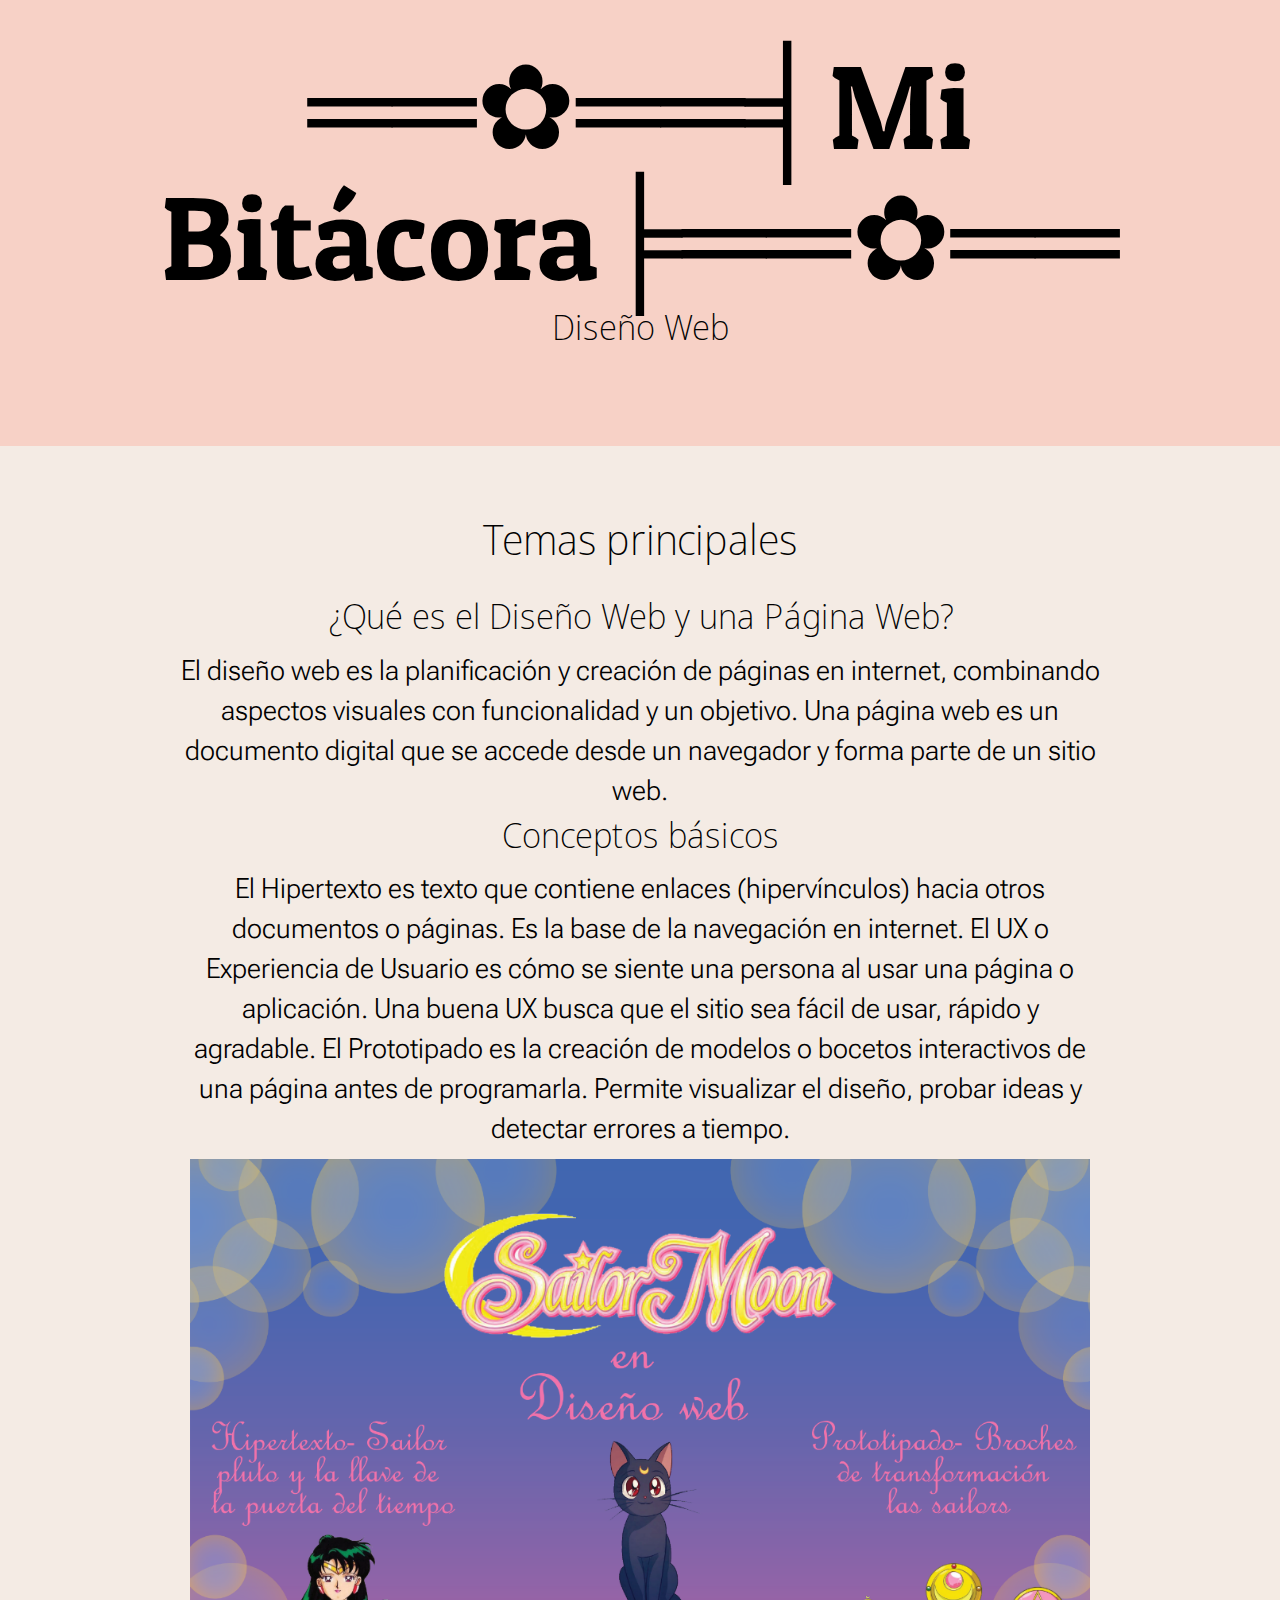
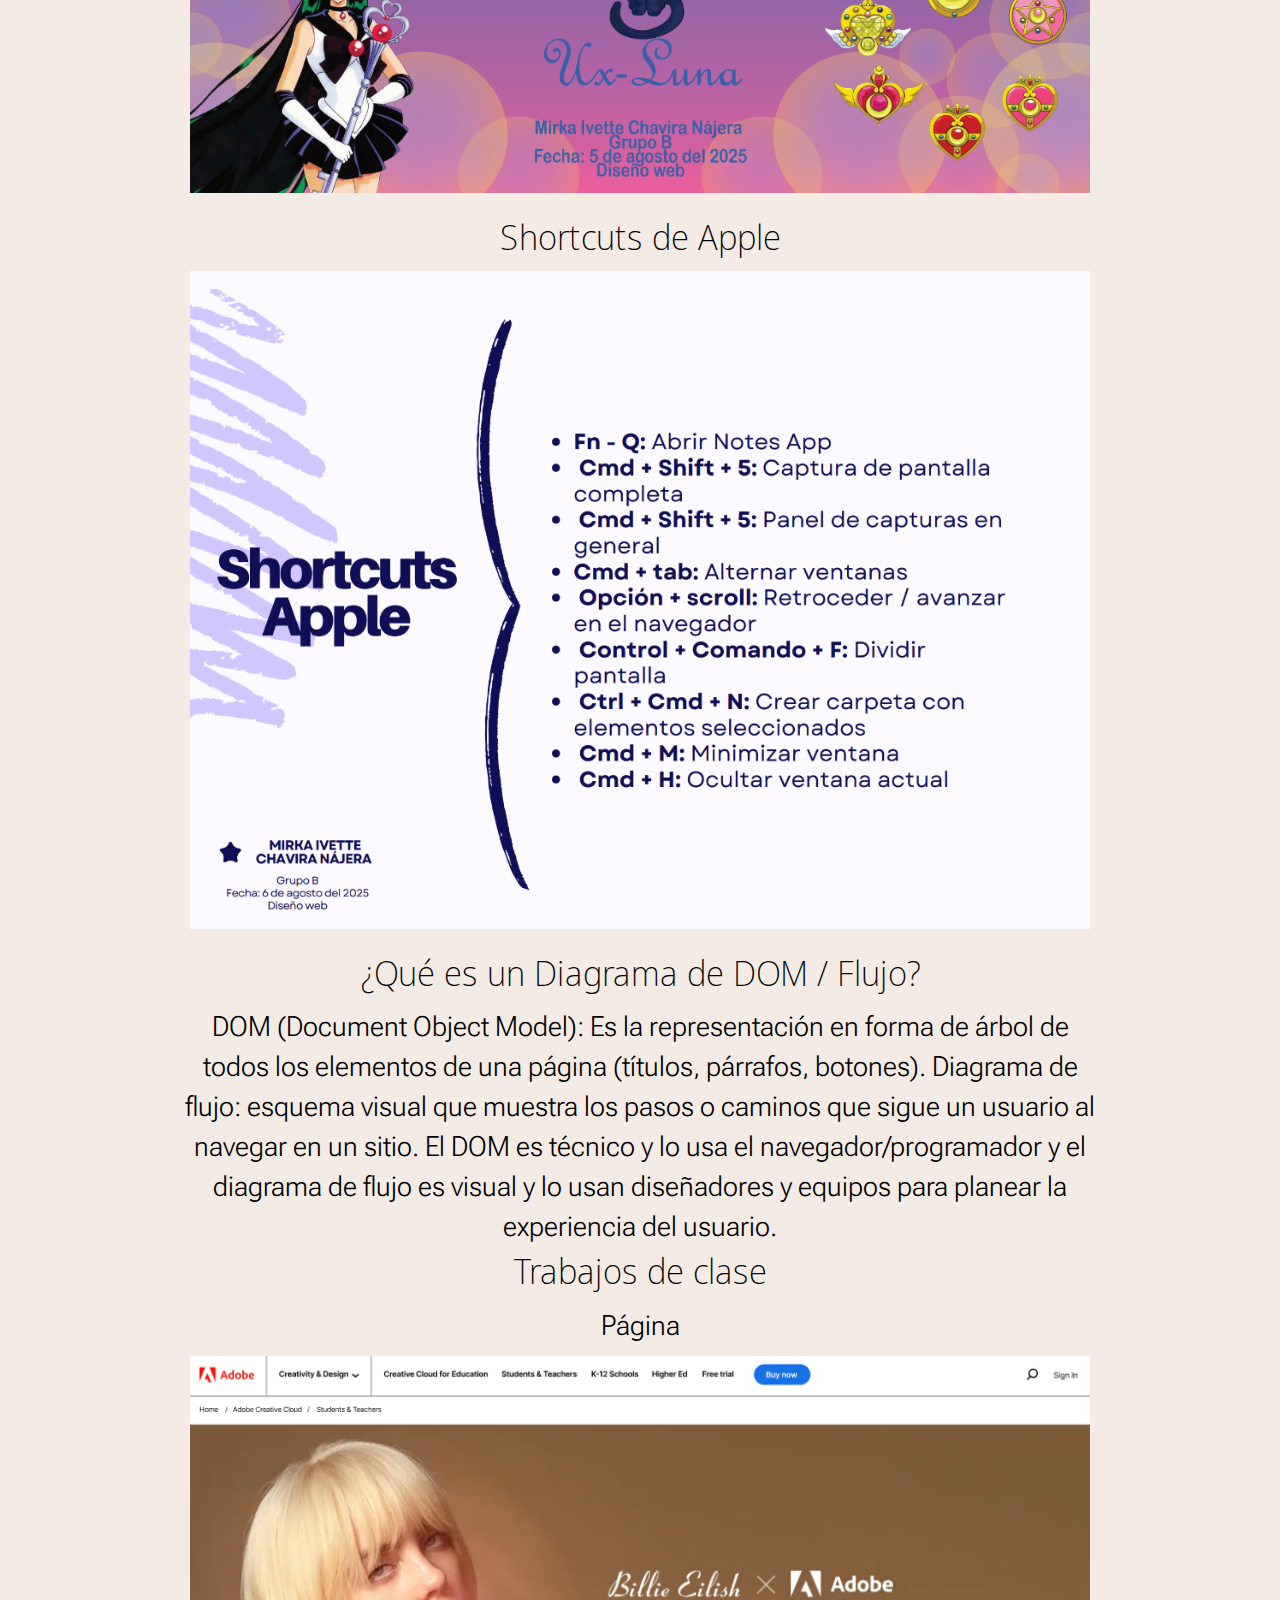
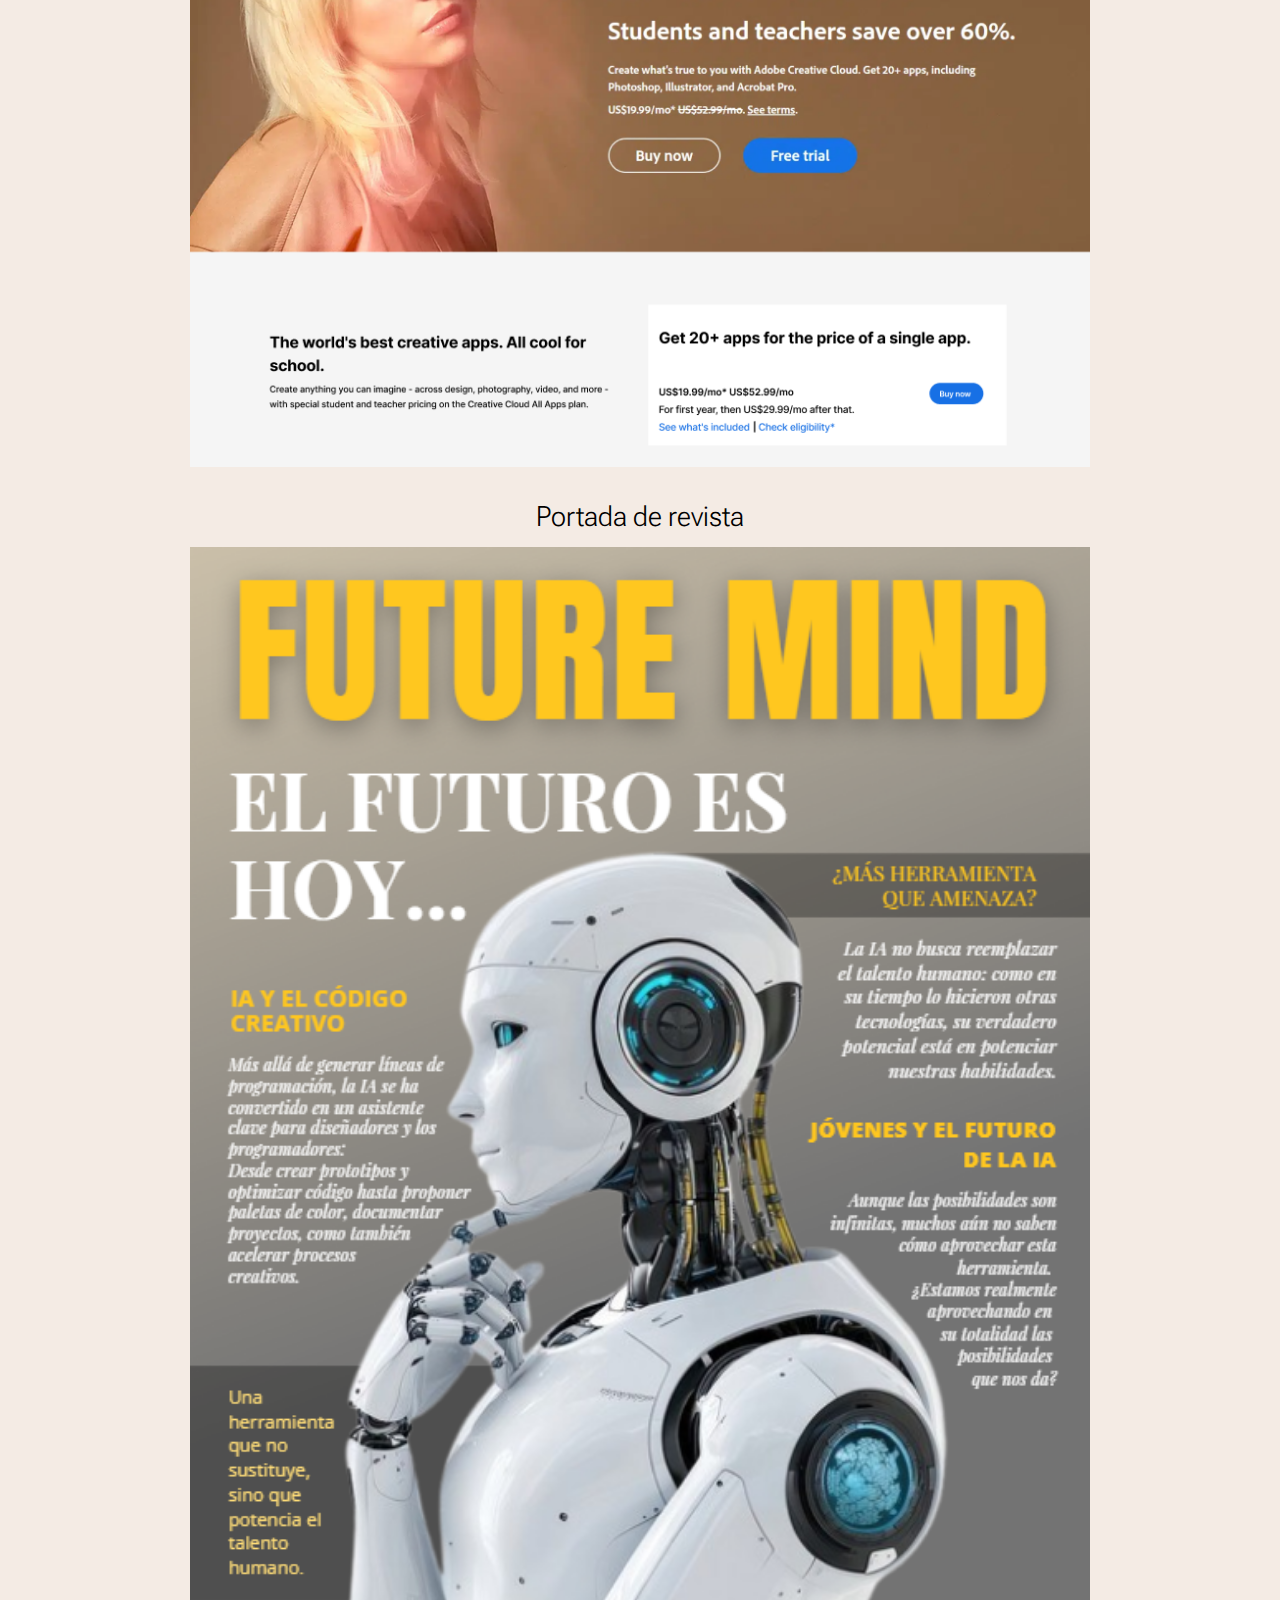
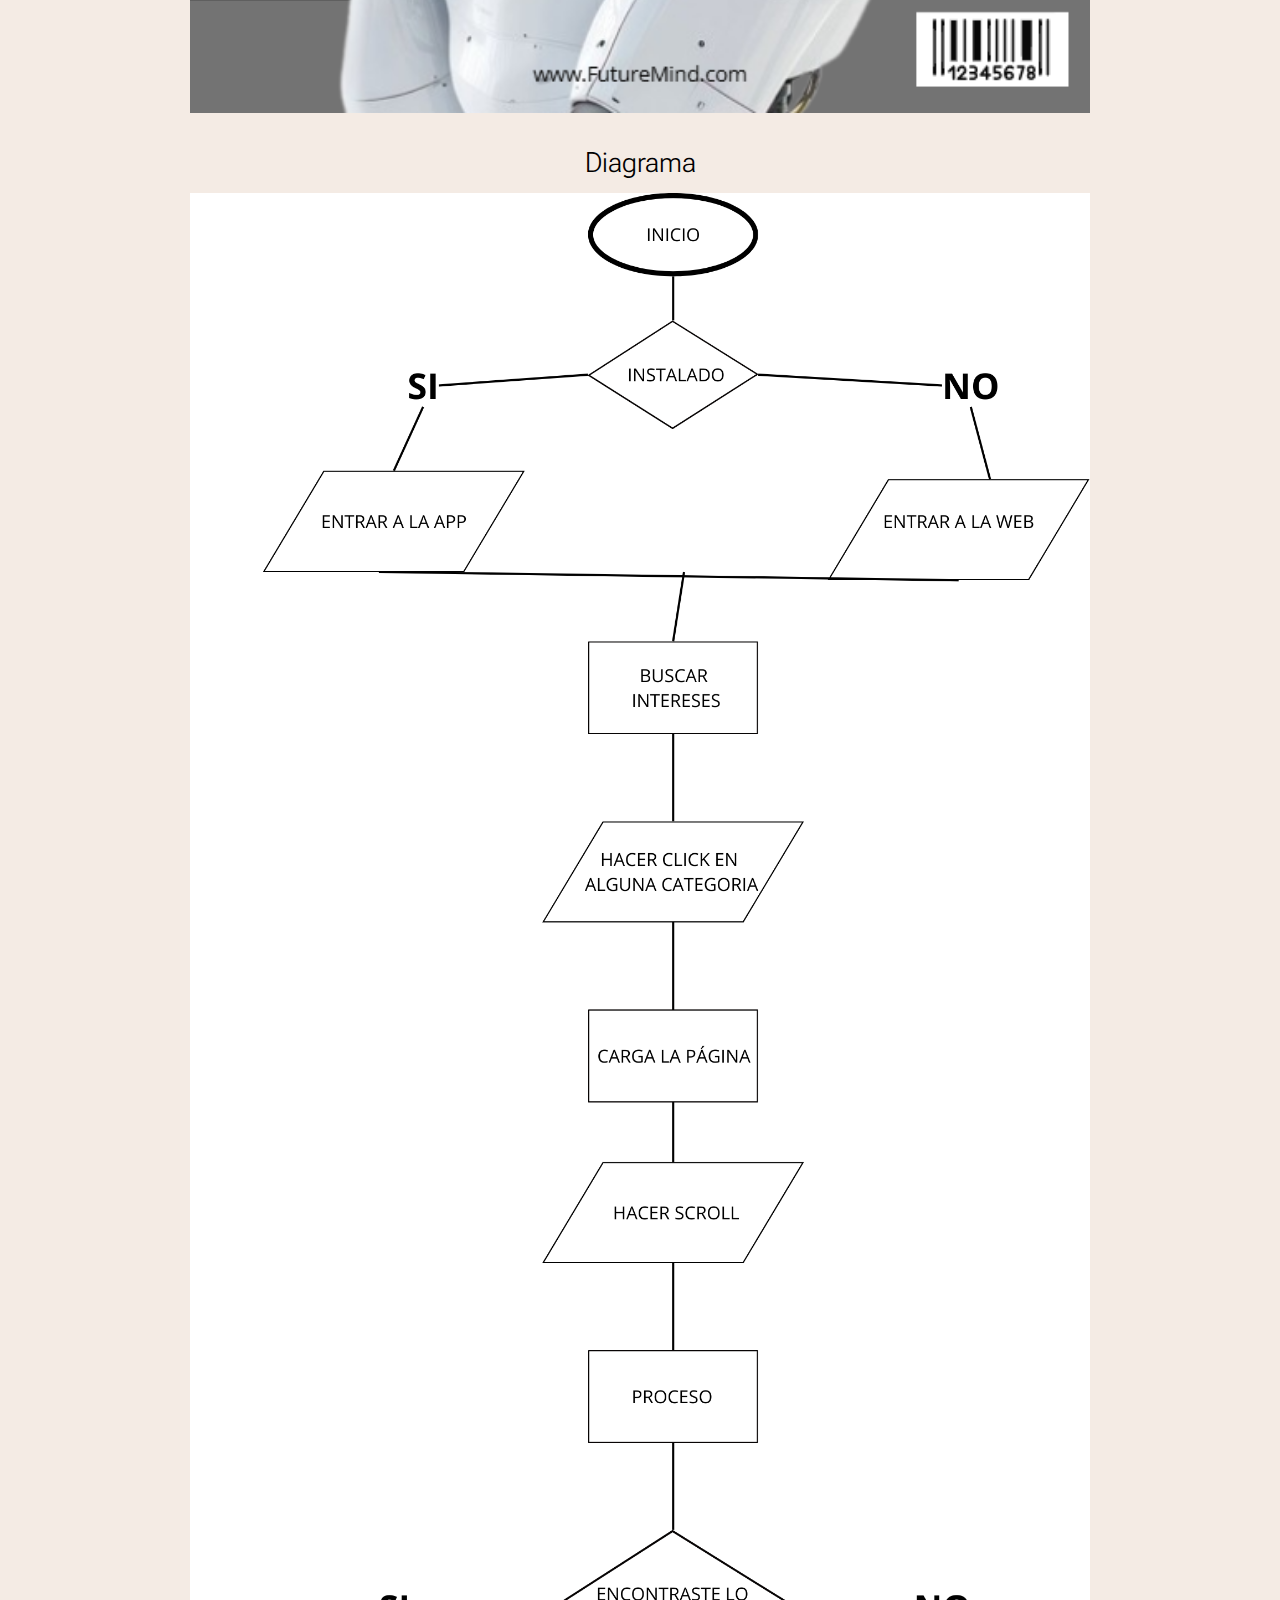
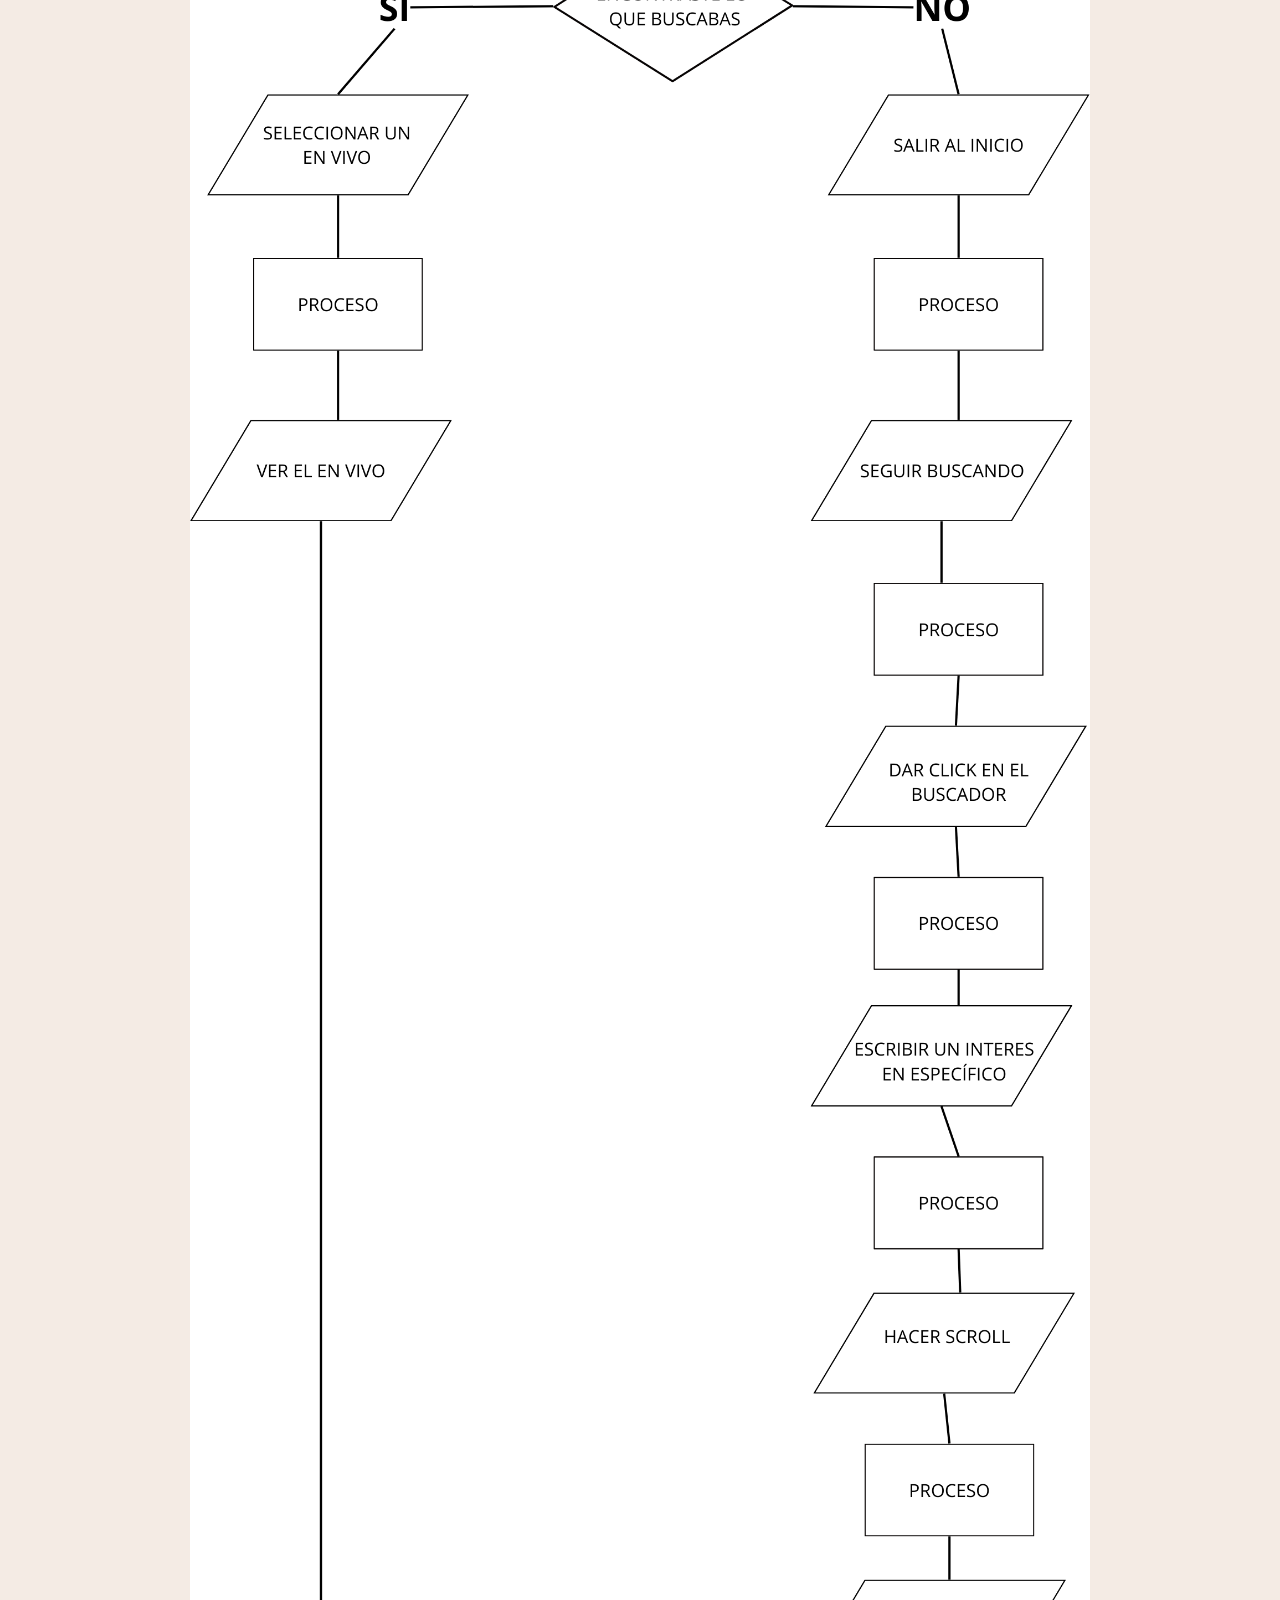
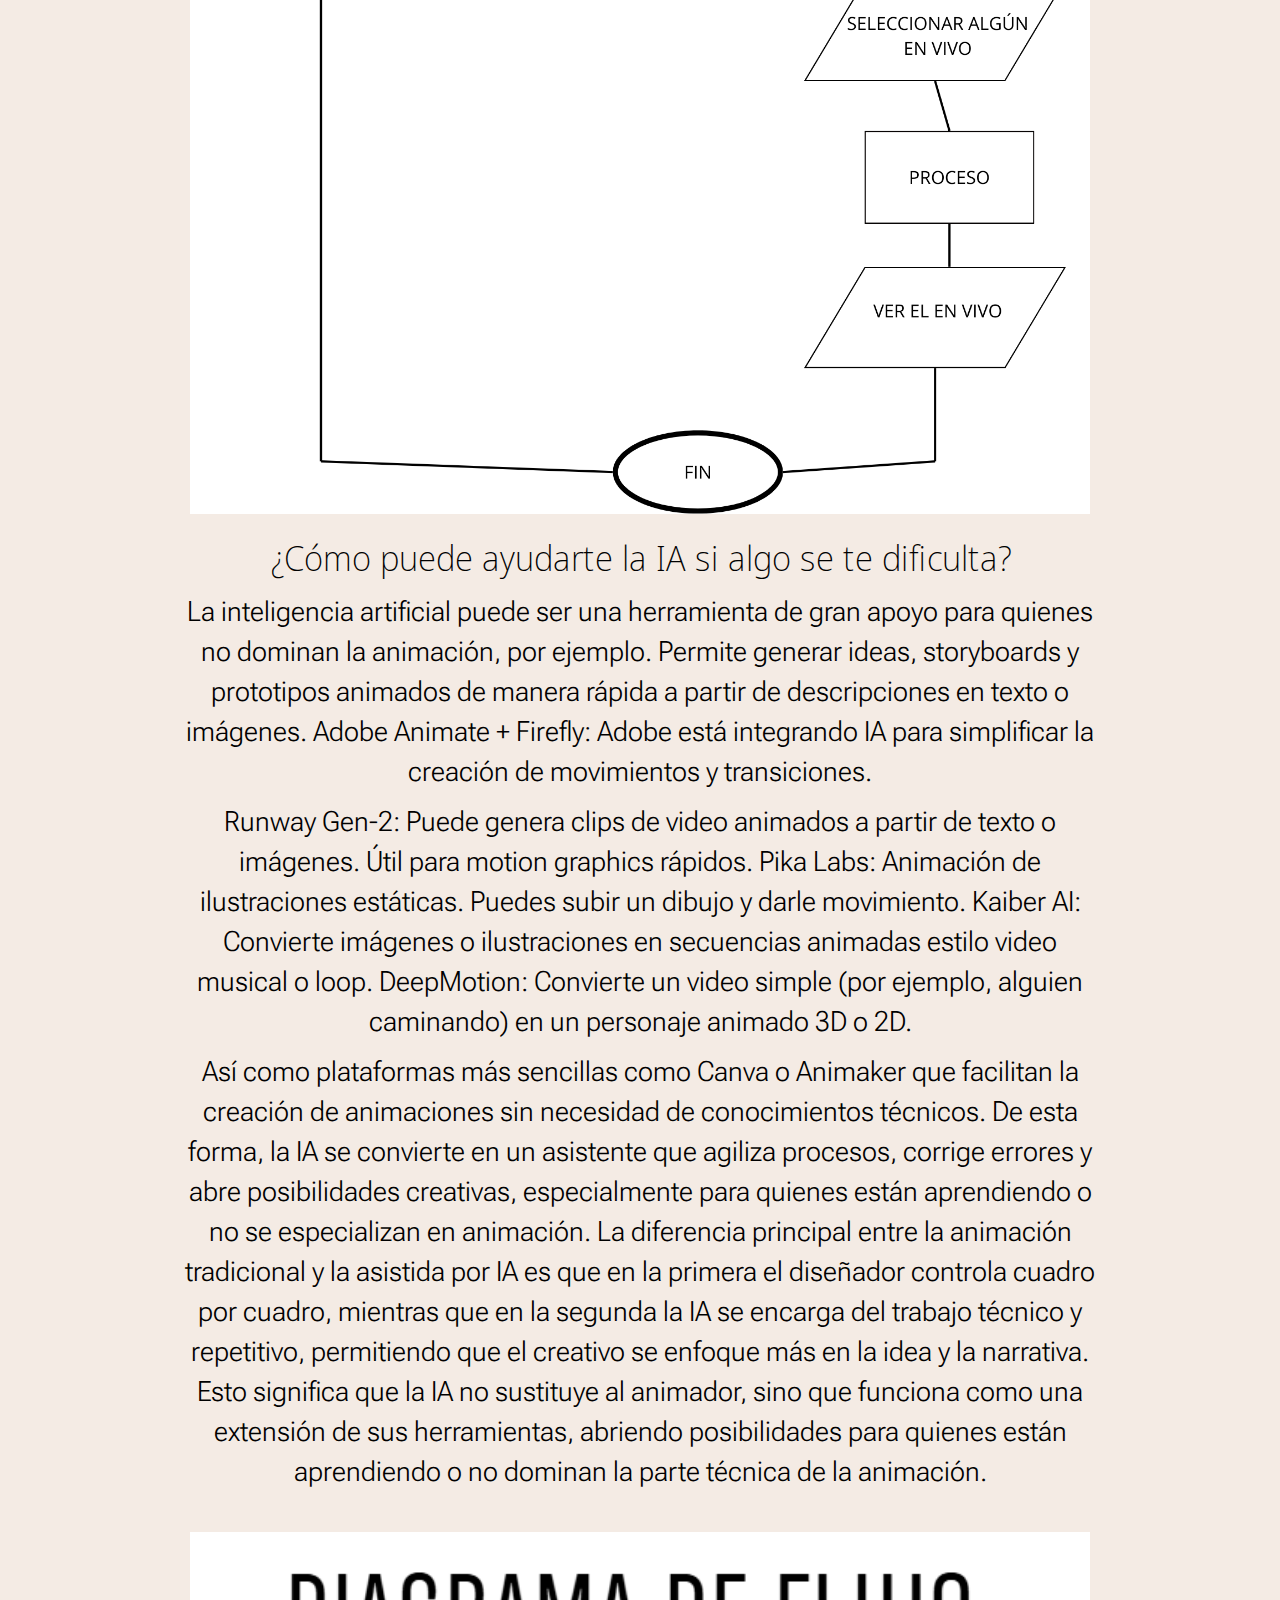
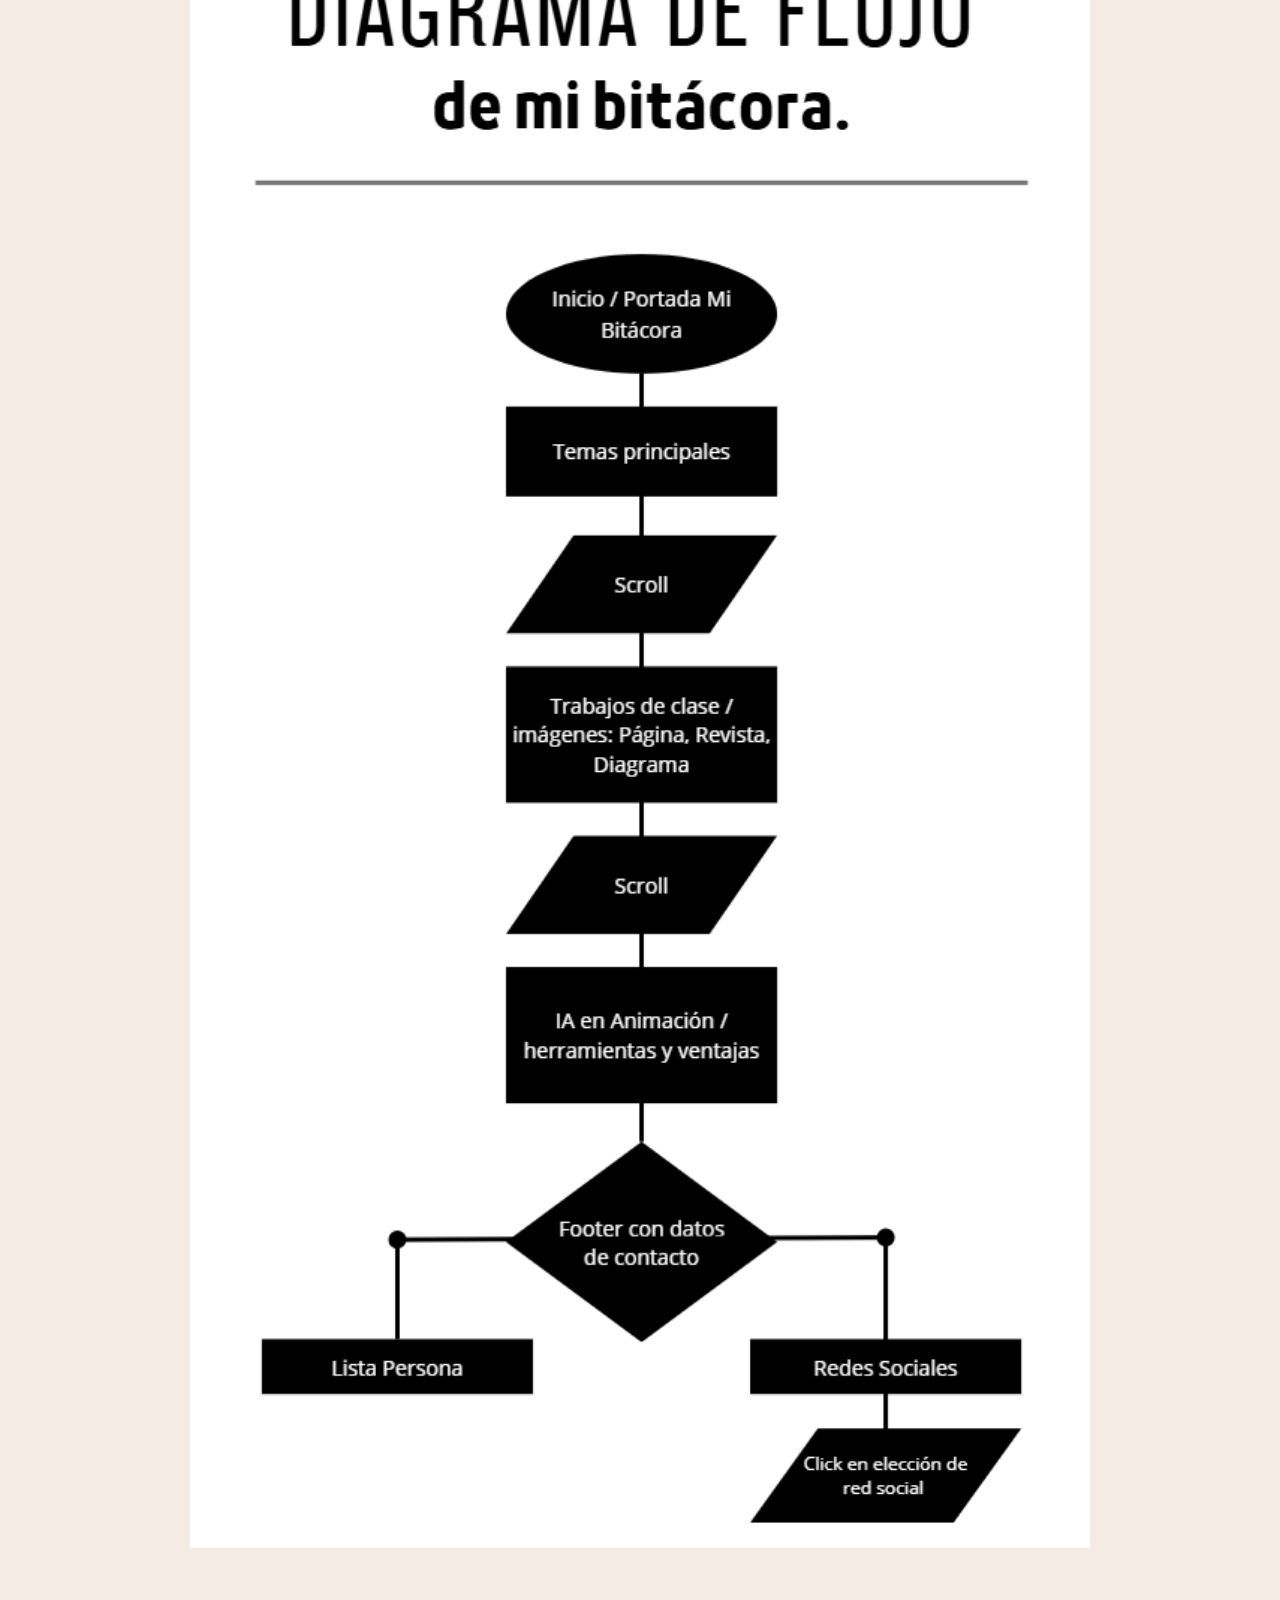
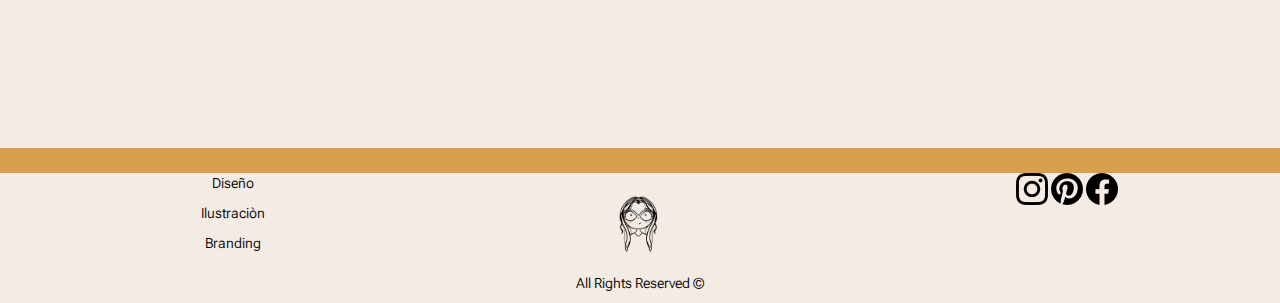
<file: index.html>
<!DOCTYPE html>
<html lang="es"> 
    <head> 
        <title>Mirka Design</title> 
            <link rel="stylesheet" href="https://maxcdn.bootstrapcdn.com/bootstrap/3.3.7/css/bootstrap.min.css"> 
            <link rel="stylesheet" href="main.css">
            <link rel="shorcut icon" href="iconos/yo.png">
            <link href="https://fonts.googleapis.com/css2?family=Noto+Sans+Display:ital,wght@0,200;1,200&family=Patua+One&family=Roboto+Flex:opsz,wght@8..144,300&display=swap" rel="stylesheet">
    </head>
    
    <body style="background-color:#F4EBE4"> 
        <div style="background-color:#F7D1C6; padding-bottom: 40px; padding-top: 1px; opacity:inherit;">
        <section class="text-center">
        <h1 class="font-title-big" style="margin-top: 40px;">══✿══╡Mi Bitácora╞══✿══ </h1>
        <h3 class="font-subtitle" style="margin-top: -5px;">Diseño Web</h3> 
        </section>
        </div>
        
        <div style="background-color:#F4EBE4; padding-bottom: 40px; padding-top: -10px; opacity:inherit; margin-top: 80px;" class="caja">  
            <section class="text-center"> 
            <h1 class="font-subtitle-2" style="margin-top:-50px;">Temas principales </h1>
                <p class="font-totext-3">.</p>
            <h3 class="font-subtitle" style="margin-top: -5px;">¿Qué es el Diseño Web y una Página Web?</h3>
            <p class="font-totext">El diseño web es la planificación y creación de páginas en internet, combinando aspectos visuales con funcionalidad y un objetivo.
            Una página web es un documento digital que se accede desde un navegador y forma parte de un sitio web.</p>
            <h3 class="font-subtitle" style="margin-top: -5px;">Conceptos básicos</h3>
            <p class="font-totext">El Hipertexto es texto que contiene enlaces (hipervínculos) hacia otros documentos o páginas. Es la base de la navegación en internet.
            El UX o Experiencia de Usuario es cómo se siente una persona al usar una página o aplicación. Una buena UX busca que el sitio sea fácil de usar, rápido y agradable.
            El Prototipado es la creación de modelos o bocetos interactivos de una página antes de programarla. Permite visualizar el diseño, probar ideas y detectar errores a tiempo.</p>
                <img src="Imagen/sailorr.png" style="width: 900px; height: auto">
                <p class="font-totext-3">.</p>
            <h3 class="font-subtitle" style="margin-top: -5px;">Shortcuts de Apple</h3>
                <img src="Imagen/apple.png" style="width: 900px; height: auto">
                <p class="font-totext-3">.</p>
            <h3 class="font-subtitle" style="margin-top: -5px;">¿Qué es un Diagrama de DOM / Flujo?</h3>
            <p class="font-totext">DOM (Document Object Model): Es la representación en forma de árbol de todos los elementos de una página (títulos, párrafos, botones).
            Diagrama de flujo: esquema visual que muestra los pasos o caminos que sigue un usuario al navegar en un sitio.
            El DOM es técnico y lo usa el navegador/programador y el diagrama de flujo es visual y lo usan diseñadores y equipos para planear la experiencia del usuario.</p>
            <h3 class="font-subtitle" style="margin-top: -5px;">Trabajos de clase</h3>
            <p class="font-totext">Página</p>
               <img src="Imagen/pagina.png" style="width: 900px; height: auto">
                <p class="font-totext-3">.</p>
            <p class="font-totext">Portada de revista</p>
                <img src="Imagen/revista.png" style="width: 900px; height: auto">
                <p class="font-totext-3">.</p>
            <p class="font-totext">Diagrama</p>
                <img src="Imagen/Diagrama%20de%20flujo.png" style="width: 900px; height: auto">
                <p class="font-totext-3">.</p>
            <h3 class="font-subtitle" style="margin-top: -5px;">¿Cómo puede ayudarte la IA si algo se te dificulta?</h3>
            <p class="font-totext">
                La inteligencia artificial puede ser una herramienta de gran apoyo para quienes no dominan la animación, por ejemplo. Permite generar ideas, storyboards y prototipos animados de manera rápida a partir de descripciones en texto o imágenes.
                Adobe Animate + Firefly: Adobe está integrando IA para simplificar la creación de movimientos y transiciones.</p> 
                
            <p class="font-totext">Runway Gen-2: Puede genera clips de video animados a partir de texto o imágenes. Útil para motion graphics rápidos.

Pika Labs: Animación de ilustraciones estáticas. Puedes subir un dibujo y darle movimiento.

Kaiber AI: Convierte imágenes o ilustraciones en secuencias animadas estilo video musical o loop.

DeepMotion: Convierte un video simple (por ejemplo, alguien caminando) en un personaje animado 3D o 2D.</p>
            <p class="font-totext">Así como plataformas más sencillas como Canva o Animaker que facilitan la creación de animaciones sin necesidad de conocimientos técnicos. De esta forma, la IA se convierte en un asistente que agiliza procesos, corrige errores y abre posibilidades creativas, especialmente para quienes están aprendiendo o no se especializan en animación.
                La diferencia principal entre la animación tradicional y la asistida por IA es que en la primera el diseñador controla cuadro por cuadro, mientras que en la segunda la IA se encarga del trabajo técnico y repetitivo, permitiendo que el creativo se enfoque más en la idea y la narrativa. Esto significa que la IA no sustituye al animador, sino que funciona como una extensión de sus herramientas, abriendo posibilidades para quienes están aprendiendo o no dominan la parte técnica de la animación.</p>
                <p class="font-totext-3">.</p>
                   <img src="Imagen/diagrama%20mio.png" style="width: 900px; height: auto">
            </section>
        </div>
        
        <div style="padding-bottom: 10px; padding-top: 15px; background-color: #D89F4E; margin-top:100px; "></div>
        
    <footer>
        <div class="text-center">
        <article class="col-md-4">
            <ul class="font-totext-2">Diseño</ul>
            <ul class="font-totext-2">Ilustraciòn</ul>
            <ul class="font-totext-2">Branding</ul>
        </article>
        
        <article class="col-md-4"> 
            <img src="iconos/yo.png" style="width: 100px; height: auto">
            <p class="font-totext-2">All Rights Reserved ©</p>
        </article>
        
        <article class="col-md-4">
            <a href="https://www.instagram.com"><img src="iconos/instagram.png"></a>
            <a href="https://mx.pinterest.com/"><img src="iconos/pinterest.png"></a>
            <a href="https://www.facebook.com/"><img src="iconos/facebook.png"></a>    
        </article>
        </div>
    </footer>
        
    </body>

</html>
</file>
<file: main.css>
:root {
  --color-bg-main: #F4EBE4;
  --color-bg-header: #F7D1C6;
  --color-bg-footer: #EFCB8D;
  --color-accent: #EFCB8D;
  --color-text: #000;
  --color-light: black;
}

/* Fondo general */
body {
  background-color: var(--color-bg-main);
  margin: 0;
  padding: 0;
  font-family: "Roboto Flex", sans-serif;
  color: var(--color-text);
}

.footer-section a {
  text-decoration: none;
}

/* Encabezado */
.header {
  background-color: var(--color-bg-header);
  padding: 40px 20px;
  text-align: center;
}

/* Caja de contenido */
.caja {
  background-color: var(--color-bg-header);
  padding: 40px;
  margin: 80px auto;
  border-radius: 12px;
  max-width: 1000px;
}

/* Tipografías */
.font-title-big {
  font-family: "Patua One", serif;
  font-weight: 400;
  font-size: 8.5em;
  color: var(--color-text);
}

.font-subtitle {
  font-family: "Noto Sans Display", sans-serif;
  font-weight: 200;
  font-size: 2.5em;
  color: var(--color-text);
}

.font-subtitle-2 {
  font-family: "Noto Sans Display", sans-serif;
  font-weight: 200;
  font-size: 3em;
  color: var(--color-text);
}

.font-totext {
  font-family: "Roboto Flex", sans-serif;
  font-weight: 300;
  font-size: 2em;
  color: var(--color-text);
}

.font-totext-2 {
  font-family: "Roboto Flex", sans-serif;
  font-weight: 300;
  font-size: 1em;
  color: var(--color-text);
}

.font-totext-3 {
  font-family: "Roboto Flex", sans-serif;
  font-weight: 300;
  font-size: 1em;
  color: var(--color-bg-main);
}

/* Imágenes */
.imagen-grande {
  display: block;
  width: 90%;
  max-width: 900px;
  height: auto;
  margin: 20px auto;
  border-radius: 8px;
}

/* Secciones */
section {
  margin-bottom: 60px;
}

h2, h3 {
  margin-top: 20px;
  margin-bottom: 15px;
}

/* Footer */
.footer {
  background-color: var(--color-bg-footer);
  padding: 20px 0;
  margin-top: 100px;
}

.footer-container {
  display: flex;
  justify-content: space-around;
  align-items: center;
  flex-wrap: wrap;
  text-align: center;
}

.footer-section {
  flex: 1;
  margin: 10px;
}

.footer-list {
  list-style: none;
  padding: 0;
  margin: 0;
}

.footer-list li {
  font-family: "Roboto Flex", sans-serif;
  font-size: 16px;
  margin: 5px 0;
}

.footer-logo {
  width: 100px;
  height: auto;
  border-radius: 50%;
}

.footer-text {
  margin-top: 5px;
  font-size: 14px;
  color: var(--color-light);
}

.social-icon {
  width: 30px;
  height: auto;
  margin: 0 10px;
  transition: transform 0.3s ease;
}

.social-icon:hover {
  transform: scale(1.2);
}

body {
  /* 🚨 cuidado: no sobreescribas tu fondo actual */
  background-image: url("https://static.vecteezy.com/system/resources/thumbnails/036/467/571/small_2x/magic-pattern-of-silver-stars-free-png.png");
  background-repeat: no-repeat;
  background-size: contain;
}

/* Cajas decorativas */
.hermano-container {
  display: flex;
  justify-content: center; /* centra horizontalmente */
  gap: 30px; /* espacio entre las cajas */
  flex-wrap: wrap; /* si hay muchas, se bajan en filas */
  margin: 40px 0;
}

.hermano {
  height: 250px;
  width: 220px;
  background: linear-gradient(135deg, #F7D1C6 0%, #EFCB8D 100%);
  padding: 20px;
  border: 3px solid #D89F4E;
  box-shadow: 6px 10px 20px rgba(0, 0, 0, 0.2);
  border-radius: 15px;
  color: #333;
  font-family: "Roboto Flex", sans-serif;
  text-align: center;
  font-size: 1.2em;
  transition: transform 0.3s ease, box-shadow 0.3s ease;
}

.hermano:hover {
  transform: translateY(-8px);
  box-shadow: 10px 15px 25px rgba(0, 0, 0, 0.3);
}
</file>
